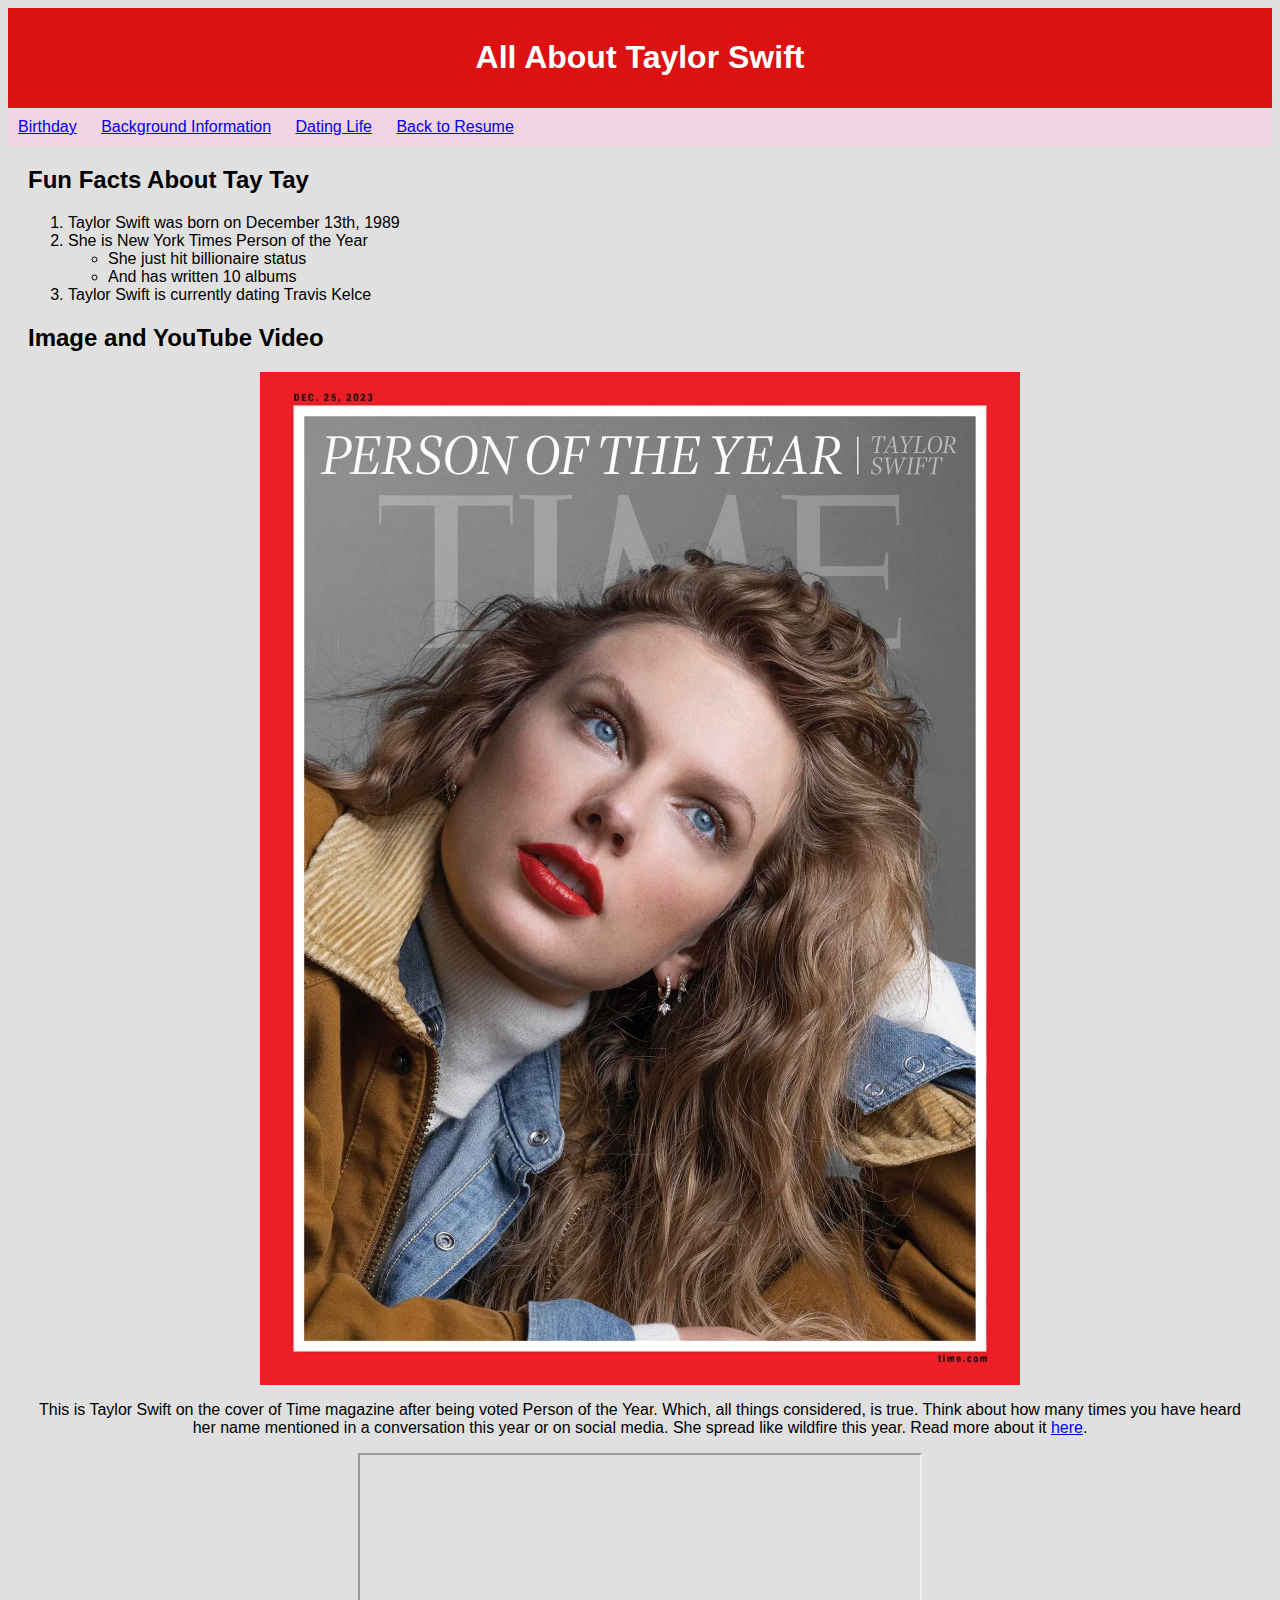
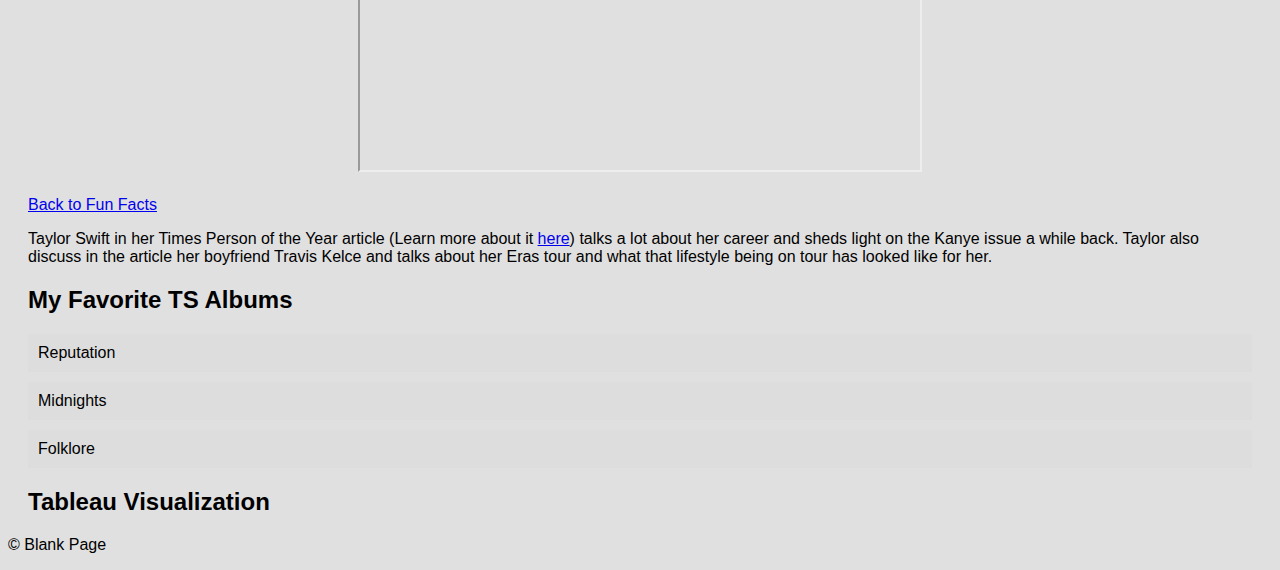
<file: blankpage.html>
<!DOCTYPE html>
<html lang="en">

<head>
    <meta charset="UTF-8">
    <meta name="viewport" content="width=device-width, initial-scale=1.0">
    <title>All About Taylor Swift</title>
    <link rel="stylesheet" href="style2.css">
</head>

<body style="background-color: #e0e0e0;">

    <header>
        <h1>All About Taylor Swift</h1>
    </header>

    <nav>
        <ul>
            <li><a href="#section1">Birthday</a></li>
            <li><a href="#section2">Background Information</a></li>
            <li><a href="#section3">Dating Life</a></li>
            <li><a href="index.html">Back to Resume</a></li> <!-- Add this line for going back to index.html -->
        </ul>
    </nav>
    

    <section id="section1">
        <h2>Fun Facts About Tay Tay</h2>
        <ol>
            <li>Taylor Swift was born on December 13th, 1989 </li>
            <li>She is New York Times Person of the Year
                <ul>
                    <li>She just hit billionaire status</li>
                    <li>And has written 10 albums</li>
                </ul>
            </li>
            <li>Taylor Swift is currently dating Travis Kelce</li>
        </ol>
    </section>

    <section id="section2">
        <h2>Image and YouTube Video</h2>
        <div style="text-align: center;">
            <img src="taylortimes.jpg" alt="Taylor person of the year" style="display: block; margin: auto;">
        </div>
        <div style="text-align: center;">
            <p>This is Taylor Swift on the cover of Time magazine after being voted Person of the Year. Which, all things
                considered, is true. Think about how many times you have heard her name mentioned in a conversation this
                year or on social media. She spread like wildfire this year. Read more about it
                <a href="https://time.com/6342806/person-of-the-year-2023-taylor-swift/" target="_blank">here</a>.</p>
            <iframe width="560" height="315" src="https://www.youtube.com/embed/KudedLV0tP0?si=YXR3y8rxvw-80aTS"
                title="YouTube video player" allowfullscreen></iframe>
        </div>
    </section>

    <section id="section3">
        <a href="#section1">Back to Fun Facts</a>
        <p>Taylor Swift in her Times Person of the Year article (Learn more about it
            <a href="https://time.com/6342806/person-of-the-year-2023-taylor-swift/" target="_blank">here</a>) talks a lot about her career and sheds light on the Kanye issue a while back. Taylor also discuss in the article her boyfriend Travis Kelce and talks about her Eras tour and what that lifestyle being on tour has looked like for her.</p></p>
    </section>

</body>

</html>



    <section>
        <h2>My Favorite TS Albums</h2>
        <div class="styled-div">Reputation</div>
        <div class="styled-div">Midnights</div>
        <div class="styled-div">Folklore</div>
    </section>

    <section>
        <h2>Tableau Visualization</h2>
        <div class='tableauPlaceholder' id='viz1702323145391' style='position: relative'>
            <noscript>
                <a href='#'>
                    <img alt='3-Stage Sankey Template' src='https://public.tableau.com/static/images/Ta/TaylorSwiftLyrics/3-StageSankeyTemplate/1_rss.png' style='border: none' />
                </a>
            </noscript>
            <object class='tableauViz' style='display:none;'>
                <param name='host_url' value='https%3A%2F%2Fpublic.tableau.com%2F' />
                <param name='embed_code_version' value='3' />
                <param name='site_root' value='' />
                <param name='name' value='TaylorSwiftLyrics&#47;3-StageSankeyTemplate' />
                <param name='tabs' value='no' />
                <param name='toolbar' value='yes' />
                <param name='static_image' value='https://public.tableau.com/static/images/Ta/TaylorSwiftLyrics/3-StageSankeyTemplate/1.png' />
                <param name='animate_transition' value='yes' />
                <param name='display_static_image' value='yes' />
                <param name='display_spinner' value='yes' />
                <param name='display_overlay' value='yes' />
                <param name='display_count' value='yes' />
                <param name='language' value='en-US' />
            </object>
        </div>
        <script type='text/javascript'>
            var divElement = document.getElementById('viz1702323145391');
            var vizElement = divElement.getElementsByTagName('object')[0];
            vizElement.style.width = '100%'; // Adjust the width to your preference
            vizElement.style.height = '600px'; // Adjust the height to your preference
            var scriptElement = document.createElement('script');
            scriptElement.src = 'https://public.tableau.com/javascripts/api/viz_v1.js';
            vizElement.parentNode.insertBefore(scriptElement, vizElement);
        </script>
    </section>
    
    <footer>
        <p>&copy; Blank Page</p>
    </footer>

</body>

</html>
</file>
<file: style2.css>
body {
    font-family: Arial, sans-serif;
    color: #000000;
    background-color: #47547c98; 
}

header {
    background-color: rgb(220, 17, 17);
    color: white;
    text-align: center;
    padding: 10px;
}

nav {
    background-color: rgb(241, 211, 227);
    color: white;
    padding: 10px;
}

nav ul {
    list-style-type: none;
    margin: 0;
    padding: 0;
}

nav li {
    display: inline;
    margin-right: 20px;
}

section {
    margin: 20px;
}

img {
    max-width: 100%;
    height: auto;
}

.styled-div {
    background-color: #ddd;
    padding: 10px;
    margin-bottom: 10px;
}

/* Add any additional styles as needed */


/* Add more styles as needed */
</file>
